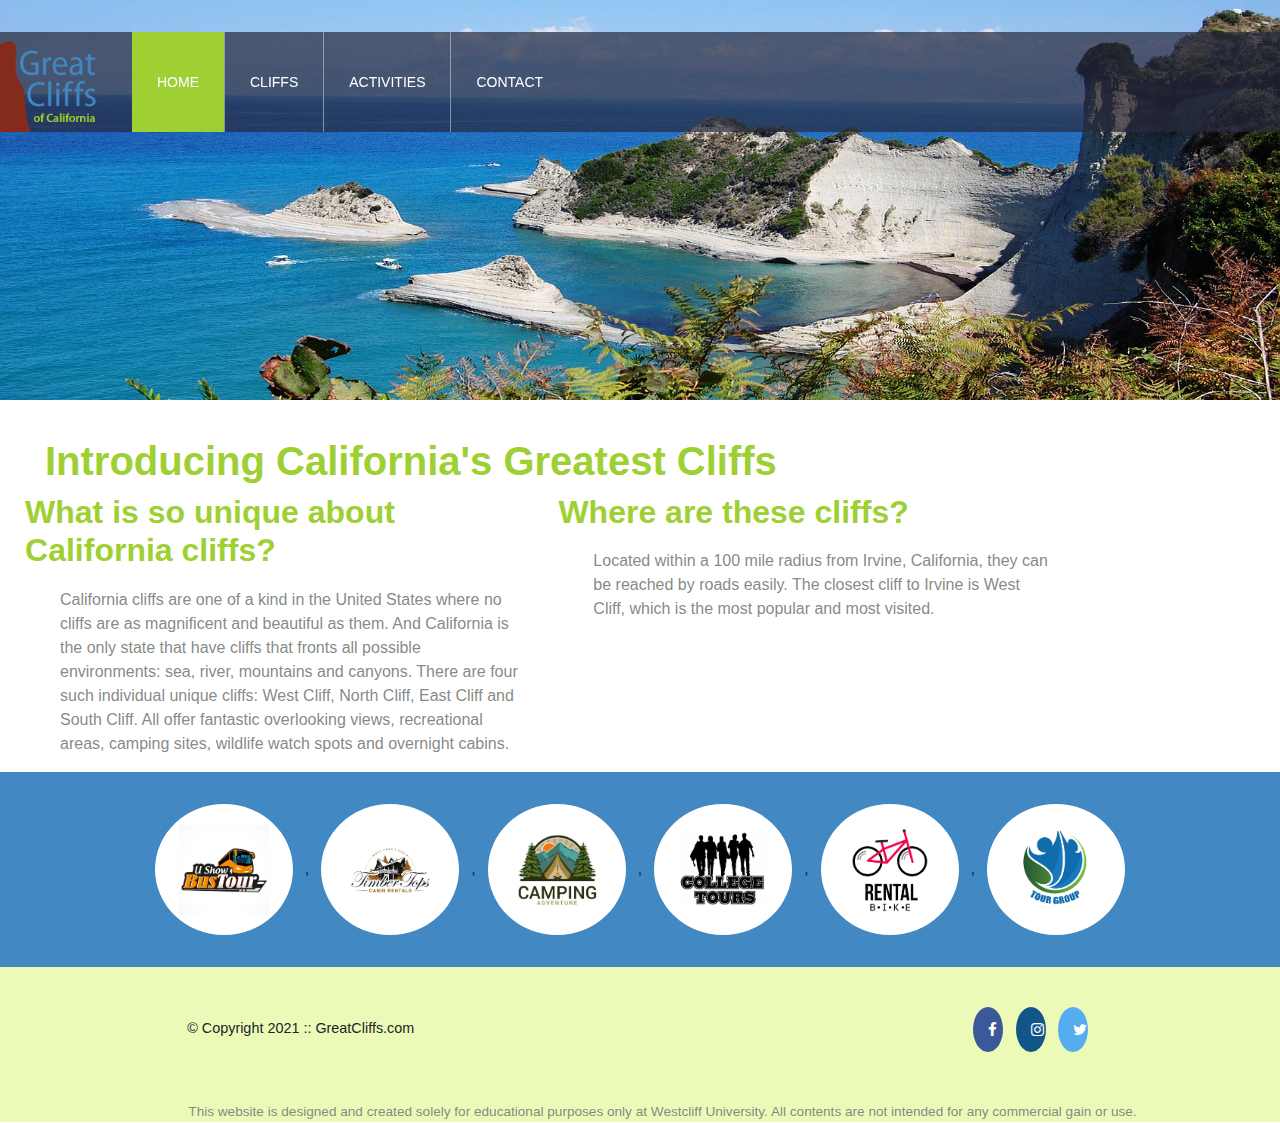
<file: index.html>
<!DOCTYPE html>
<html lang="en">
  <head>
    <meta name="viewport" content="width=device-width, initial-scale=1.0">
    <title>Great Cliffs of California</title>
    <!-- Meta Tags -->
    <meta charset="UTF-8" />
    
    <!-- Bootstrap CSS -->
    <link rel="stylesheet" href="https://stackpath.bootstrapcdn.com/bootstrap/4.3.1/css/bootstrap.min.css" integrity="sha384-ggOyR0iXCbMQv3Xipma34MD+dH/1fQ784/j6cY/iJTQUOhcWr7x9JvoRxT2MZw1T" crossorigin="anonymous">

    <!-- Font Awesome -->
    <link
      rel="stylesheet"
      href="https://cdnjs.cloudflare.com/ajax/libs/font-awesome/4.7.0/css/font-awesome.min.css">

    <script src="https://cdn.jsdelivr.net/npm/jquery@3.6.0/dist/jquery.slim.min.js"></script>
    <script src="https://cdn.jsdelivr.net/npm/popper.js@1.16.1/dist/umd/popper.min.js"></script>
    <script src="https://cdn.jsdelivr.net/npm/bootstrap@4.6.1/dist/js/bootstrap.bundle.min.js"></script>
    <!-- Custom CSS -->
    <link rel="stylesheet" href="style.css" />
    
  </head>
  <body id="home">
      <div class="main-header sticky-top">
        <div class="logo">
            <img src="images/logo.png" alt="Great Cliffs Logo" width="125">
        </div>



        <nav class="main-menu navbar-expand-lg navbar-dark">

          <button class="navbar-toggler" type="button" 
          data-toggle="collapse"
          data-target="#navbarContent" 
          aria-controls="navbarContent" 
          aria-expanded="false" 
          aria-label="Toggle navigation">
            <span class="navbar-toggler-icon"></span>
          </button>


          <div class="collapse navbar-collapse" id="navbarContent">
            <ul class="navbar-nav">
                <li class="active nav-item">
                  <a href="index.html">Home</a></li>
                <li class="nav-item">
                  <a href="cliffs.html">Cliffs</a></li>
                <li class="nav-item">
                  <a href="activities.html">Activities</a></li>
                <li class="nav-item">
                  <a href="contact.html">Contact</a></li>
            </ul>
          </div>
        </nav>
    </div>
    <header id="pg1">
    </header>
  
    
<h1 id="title">Introducing California's Greatest Cliffs</h1>
    
<div class="container-fluid"> 
            <div class="row">
              <div class="col-sm-5" id="left"><h2 style="font-weight: bold;">What is so unique about California cliffs?</h2>
                <p class="text">
                  California cliffs are one of a kind in the United States where
                  no cliffs are as magnificent and beautiful as them. And
                  California is the only state that have cliffs that fronts all
                  possible environments: sea, river, mountains and canyons. There
                  are four such individual unique cliffs: West Cliff, North Cliff,
                  East Cliff and South Cliff. All offer fantastic overlooking
                  views, recreational areas, camping sites, wildlife watch spots
                  and overnight cabins.
                </p>
              </div> 
                <div class="col-sm-5" id="right"> <h2 style="font-weight: bold;">Where are these cliffs?</h2>
                  <p class="text">
                    Located within a 100 mile radius from Irvine, California, they
                    can be reached by roads easily. The closest cliff to Irvine is
                    West Cliff, which is the most popular and most visited.
                  </p> 
                </div>
              </div>
            </div>
          </div>
          </div>
    </div>
  
    
    <section id="part" class="container-fluid">
      <!-- <ul id="partners">
        <li class="partner">
            <img src="images/partners/partner-bustour.png" alt="Partner Bus Tours">
        </li>
        <li class="partner">
            <img src="images/partners/partner-cabinrental.png" alt="Partner Cabin Rental">
        </li>
        <li class="partner">
            <img src="images/partners/partner-campingadv.png" alt="Partner Camping Adventure">
        </li>
        <li class="partner">
            <img src="images/partners/partner-collegetours.png" alt="Partner College Tours">
        </li>
        <li class="partner">
            <img src="images/partners/partner-rentalbike.png" alt="Partner Bike Rentals">
        </li>
        <li class="partner">
            <img src="images/partners/partner-tourgroup.png" alt="Partner Tour Group">
        </li>
    </ul> --> 
    </section>




    <footer>
      <!-- Nondisclaimer -->
      <div id="nondisclaimer">
        <div class="copy">&copy; Copyright 2021 :: GreatCliffs.com</div>
        <div class="social">
          <a href="#" class="fa fa-facebook"></a>
          <a href="#" class="fa fa-instagram"></a>
          <a href="#" class="fa fa-twitter"></a>
        </div>
      </div>
    
      <!-- End Nondisclaimer -->

      <!-- Disclaimer -->
      <div id="disclaimer">
        <p>
          This website is designed and created solely for educational purposes
          only at Westcliff University. All contents are not intended for any
          commercial gain or use.
        </p>
      </div>
      <!-- End Disclaimer -->
    </footer>
  </body>
  <script src="js/site_scripts.js"></script>

</html>
</file>
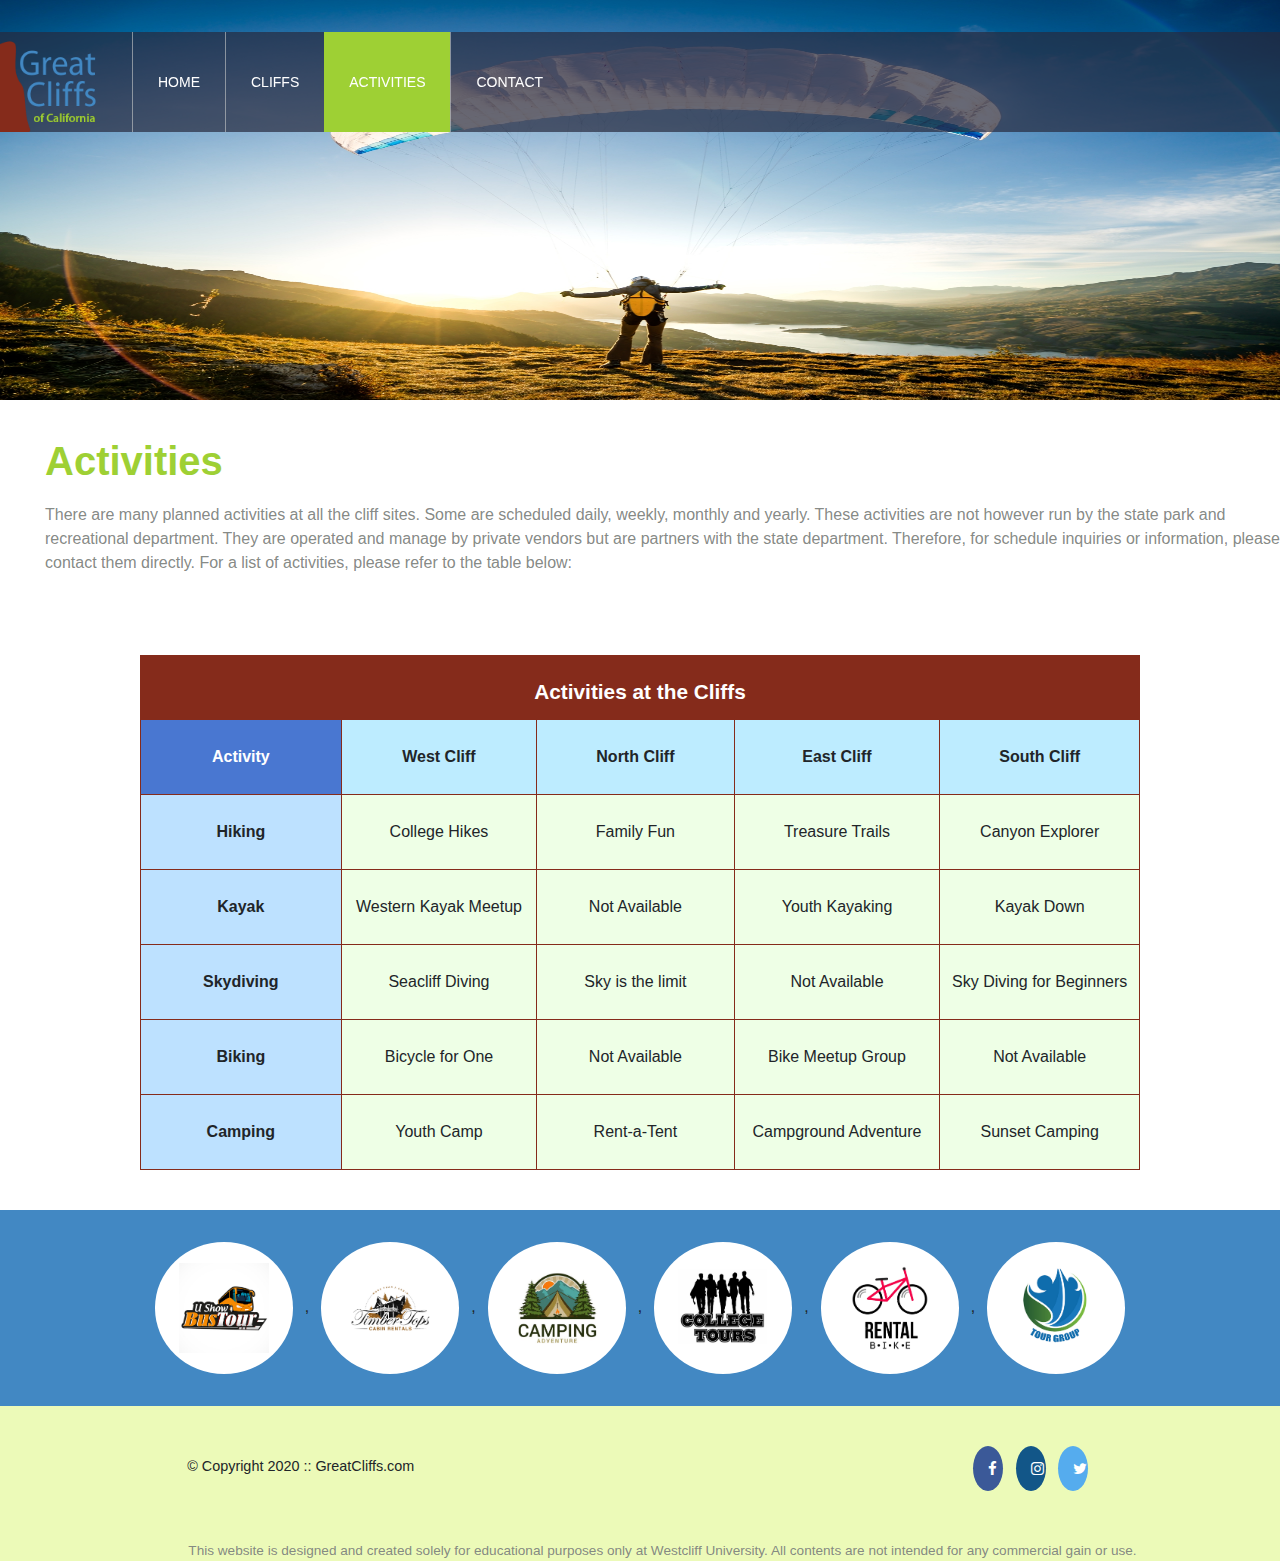
<file: activities.html>
<!DOCTYPE html>
<html lang="en">
  <head>
    <meta name="viewport" content="width=device-width, initial-scale=1.0">
    <title>Great Cliffs of California</title>
    <!-- Meta Tags -->
    <meta charset="UTF-8" />
    
    <!-- Bootstrap CSS -->
    <link rel="stylesheet" href="https://stackpath.bootstrapcdn.com/bootstrap/4.3.1/css/bootstrap.min.css" integrity="sha384-ggOyR0iXCbMQv3Xipma34MD+dH/1fQ784/j6cY/iJTQUOhcWr7x9JvoRxT2MZw1T" crossorigin="anonymous">

    <!-- Font Awesome -->
    <link
      rel="stylesheet"
      href="https://cdnjs.cloudflare.com/ajax/libs/font-awesome/4.7.0/css/font-awesome.min.css">

    <script src="https://cdn.jsdelivr.net/npm/jquery@3.6.0/dist/jquery.slim.min.js"></script>
    <script src="https://cdn.jsdelivr.net/npm/popper.js@1.16.1/dist/umd/popper.min.js"></script>
    <script src="https://cdn.jsdelivr.net/npm/bootstrap@4.6.1/dist/js/bootstrap.bundle.min.js"></script>
    <!-- Custom CSS -->
    <link rel="stylesheet" href="style.css" />
    
  </head>
  <body id="activities">


    <div class="main-header sticky-top">
      <div class="logo">
          <img src="images/logo.png" alt="Great Cliffs Logo" width="125">
      </div>



      <nav class="main-menu navbar-expand-lg navbar-dark">

        <button class="navbar-toggler" type="button" 
        data-toggle="collapse"
        data-target="#navbarContent" 
        aria-controls="navbarContent" 
        aria-expanded="false" 
        aria-label="Toggle navigation">
          <span class="navbar-toggler-icon"></span>
        </button>


        <div class="collapse navbar-collapse" id="navbarContent">
          <ul class="navbar-nav">
              <li class="nav-item">
                <a href="index.html">Home</a></li>
              <li class="nav-item">
                <a href="cliffs.html">Cliffs</a></li>
              <li class=" active nav-item">
                <a href="activities.html">Activities</a></li>
              <li class="nav-item">
                <a href="contact.html">Contact</a></li>
          </ul>
        </div>
      </nav>
  </div>
    <header id="pg3">
    </header>
    
    <main>

        <h1>Activities</h1>
        <p>There are many planned activities at all the cliff sites. Some are scheduled daily, weekly, monthly and yearly. These activities are not however run by the state park and recreational department. 
            They are operated and manage by private vendors but are partners with the state department. Therefore, for schedule inquiries or information, please contact them directly. For a list of activities, please refer to the table below:
        </p>

        
  <div class="table-responsive">
    <table style="padding-bottom: 100px;">
        <caption style="font-family: Arial, Helvetica, sans-serif;"> Activities at the Cliffs </caption>
        <thead>
            <th>Activity</th>
            <th>West Cliff</th>
            <th>North Cliff</th>
            <th>East Cliff</th>
            <th>South Cliff</th>
        </thead>
            <tr >
                <td>Hiking</td>
                <td data-toggle="modal" data-id="1" data-target="#activityModal"data-toggle="modal" data-id="1" data-target="#activityModal">College Hikes</td>
                <td data-toggle="modal" data-id="1" data-target="#activityModal"data-toggle="modal" data-id="1" data-target="#activityModal">Family Fun</td>
                <td data-toggle="modal" data-id="1" data-target="#activityModal"data-toggle="modal" data-id="1" data-target="#activityModal">Treasure Trails</td>
                <td data-toggle="modal" data-id="1" data-target="#activityModal"data-toggle="modal" data-id="1" data-target="#activityModal">Canyon Explorer</td>
            </tr>
                    <tr>
                        <td>Kayak</td>
                        <td data-toggle="modal" data-id="2" data-target="#activityModal">Western Kayak Meetup</td>
                        <td>Not Available</td>
                        <td data-toggle="modal" data-id="2" data-target="#activityModal">Youth Kayaking</td>
                        <td data-toggle="modal" data-id="2" data-target="#activityModal">Kayak Down</td>
                    </tr>
                        <tr>
                            <td>Skydiving</td>
                            <td data-toggle="modal" data-id="3" data-target="#activityModal">Seacliff Diving</td>
                            <td data-toggle="modal" data-id="3" data-target="#activityModal">Sky is the limit</td>
                            <td>Not Available</td>
                            <td data-toggle="modal" data-id="3" data-target="#activityModal">Sky Diving for Beginners</td>
                        </tr>
                                <tr>
                                    <td>Biking</td>
                                    <td data-toggle="modal" data-id="4" data-target="#activityModal">Bicycle for One</td>
                                    <td data-toggle="modal" data-id="4" data-target="#activityModal">Not Available</td>
                                    <td data-toggle="modal" data-id="4" data-target="#activityModal">Bike Meetup Group</td>
                                    <td>Not Available</td>
                                </tr>
                                        <tr>
                                            <td>Camping</td>
                                            <td data-toggle="modal" data-id="5" data-target="#activityModal">Youth Camp</td>
                                            <td data-toggle="modal" data-id="5" data-target="#activityModal">Rent-a-Tent</td>
                                            <td data-toggle="modal" data-id="5" data-target="#activityModal">Campground Adventure</td>
                                            <td data-toggle="modal" data-id="5" data-target="#activityModal">Sunset Camping</td>
                                        </tr>

    </table>
  </div> 
  
  <!-- Modal -->
<div class="modal fade" id="activityModal" tabindex="-1" role="dialog" aria-labelledby="activityModalLabel" aria-hidden="true">
  <div class="modal-dialog" role="document">
    <div class="modal-content">
      <div class="modal-header">
        <h5 class="modal-title" id="activityModalLabel">My selected activities to enquire: </h5>
        <button type="button" class="close" data-dismiss="modal" aria-label="Close">
          <span aria-hidden="true">&times;</span>
        </button>
      </div>
      <div class="modal-body">
        <p id="activityText"></p>
      </div>
      <div class="modal-footer">
        <button type="button" class="btn btn-secondary" data-dismiss="modal">Back to Activities</button>
        <button type="button" class="btn btn-primary">Get Info</button>
      </div>
    </div>
  </div>
</div>

    </main>
    

    
    
    <section id="part" class="container-fluid">
        <!--<ul id="partners">
          <li class="partner">
               <img src="images/partners/partner-bustour.png" alt="Partner Bus Tours">
           </li>
           <li class="partner">
               <img src="images/partners/partner-cabinrental.png" alt="Partner Cabin Rental">
           </li>
           <li class="partner">
               <img src="images/partners/partner-campingadv.png" alt="Partner Camping Adventure">
           </li>
           <li class="partner">
               <img src="images/partners/partner-collegetours.png" alt="Partner College Tours">
           </li>
           <li class="partner">
               <img src="images/partners/partner-rentalbike.png" alt="Partner Bike Rentals">
           </li>
           <li class="partner">
               <img src="images/partners/partner-tourgroup.png" alt="Partner Tour Group">
           </li>
       </ul>-->
      </section>
  
    
    
    
    <footer>
        <div id="nondisclaimer"> 
        <div class="copy">&copy; Copyright 2020 :: GreatCliffs.com
        </div>
        <div class="social"> 
            <a href="#" class="fa fa-facebook"></a>
            <a href="#" class="fa fa-instagram"></a>
            <a href="#" class="fa fa-twitter"></a>
            </div>
        <div id="disclaimer"><p>This website is designed and created solely for educational purposes only at Westcliff University. All contents are not intended for any commercial gain or use.</p> </div>
    
    </footer>


<!--Partners Gallery & Table Highlighter-->
<script src="js/site_scripts.js"></script>
<script src="js/activity.js"></script>

</body>
</html>
</file>
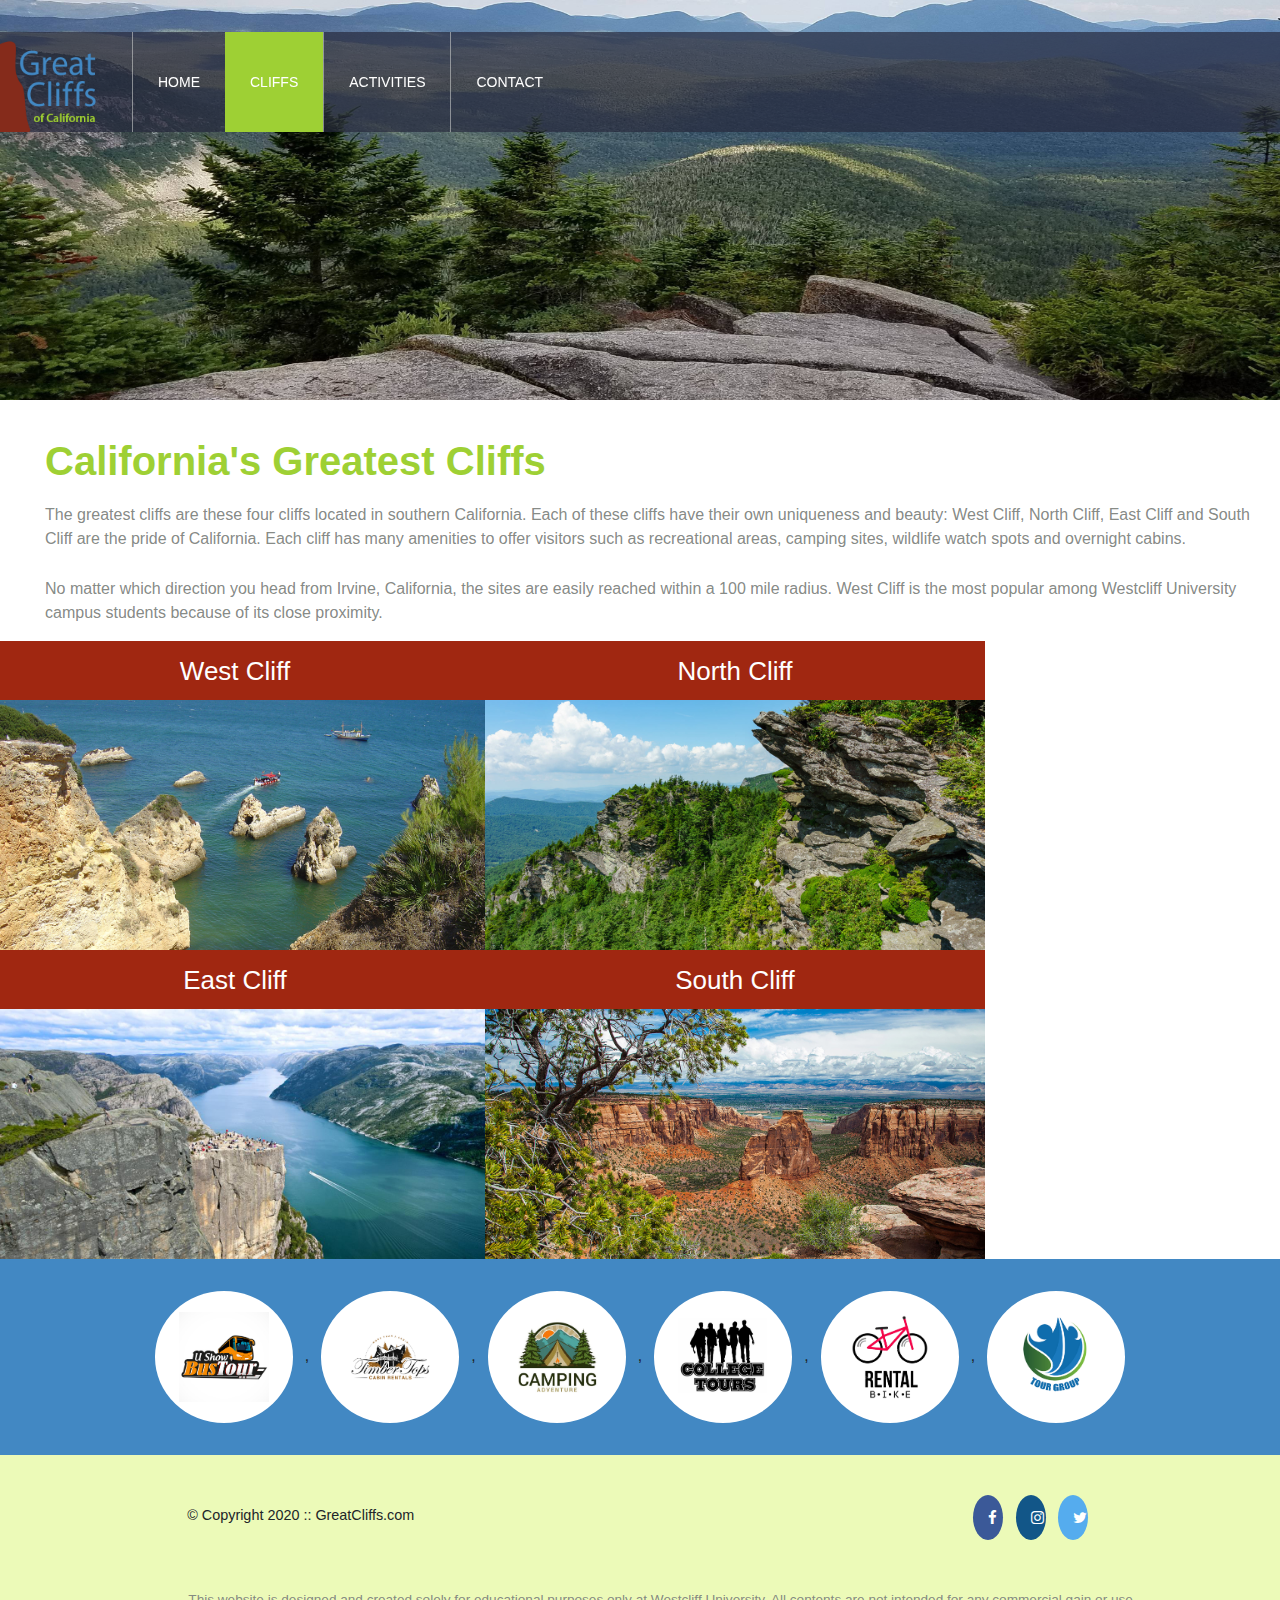
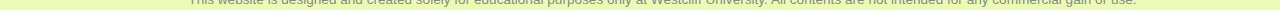
<file: cliffs.html>
<!DOCTYPE html>
<html lang="en">
  <head>
    <meta name="viewport" content="width=device-width, initial-scale=1.0">
    <title>Great Cliffs of California</title>
    <!-- Meta Tags -->
    <meta charset="UTF-8" />
    
    <!-- Bootstrap CSS -->
    <link rel="stylesheet" href="https://stackpath.bootstrapcdn.com/bootstrap/4.3.1/css/bootstrap.min.css" integrity="sha384-ggOyR0iXCbMQv3Xipma34MD+dH/1fQ784/j6cY/iJTQUOhcWr7x9JvoRxT2MZw1T" crossorigin="anonymous">

    <!-- Font Awesome -->
    <link
      rel="stylesheet"
      href="https://cdnjs.cloudflare.com/ajax/libs/font-awesome/4.7.0/css/font-awesome.min.css">

    <script src="https://cdn.jsdelivr.net/npm/jquery@3.6.0/dist/jquery.slim.min.js"></script>
    <script src="https://cdn.jsdelivr.net/npm/popper.js@1.16.1/dist/umd/popper.min.js"></script>
    <script src="https://cdn.jsdelivr.net/npm/bootstrap@4.6.1/dist/js/bootstrap.bundle.min.js"></script>
    <!-- Custom CSS -->
    <link rel="stylesheet" href="style.css" />
    
  </head>
  <body id="contact1" onLoad="disableButton(true)">

  
    <div class="main-header sticky-top">
      <div class="logo">
          <img src="images/logo.png" alt="Great Cliffs Logo" width="125">
      </div>


      <nav class="main-menu navbar-expand-lg navbar-dark">
        <button class="navbar-toggler" type="button" 
        data-toggle="collapse"
        data-target="#navbarContent" 
        aria-controls="navbarContent" 
        aria-expanded="false" 
        aria-label="Toggle navigation">
        <span class="navbar-toggler-icon"></span>
        </button>
    

        <div class="collapse navbar-collapse" id="navbarContent">
          <ul class="navbar-nav">
              <li class="nav-item">
                <a href="index.html">Home</a></li>
              <li class=" active nav-item">
                <a href="cliffs.html">Cliffs</a></li>
              <li class="nav-item">
                <a href="activities.html">Activities</a></li>
              <li class="nav-item">
                <a href="contact.html">Contact</a></li>
          </ul>
        </div>
      </nav>
  </div>

<header id="pg2">
</header>

<main>
    <h1 id="title">California's Greatest Cliffs</h1>
<p class="text">
    The greatest cliffs are these four cliffs located in southern California. Each of these cliffs have their own uniqueness and beauty: West Cliff, North Cliff, East Cliff and South Cliff are the pride of California. Each cliff has many amenities to offer visitors such as recreational areas, camping sites, wildlife watch spots and overnight cabins.
</p>
<p class="text" id="cliffstext">
    No matter which direction you head from Irvine, California, the sites are easily reached within a 100 mile radius. West Cliff is the most popular among Westcliff University campus students because of its close proximity.
</p>



<div class="row" id="cliffspic">
    
    <div class="grid-item" id="cliffindividual">
        <h2 class="title">West Cliff</h3>
        <img src="images/cliff-west-sea.jpg" class= "img-fluid" width = "500" height = "300"> 
    </div>
    <div class="grid-item">
        <h2 class="title">North Cliff</h2>
        <img src="images/cliff-north-mountain.jpg" class= "img-fluid" width = "500" height = "300"> 
    </div>
    <div class="grid-item">
        <h2 class="title">East Cliff</h2>
        <img src="images/cliff-east-river.jpg" class= "img-fluid" width = "500" height = "300"width = "300" height = "300"> 
    </div>  
        
    <div class="grid-item ">
        <h2 class="title">South Cliff</h2>
        <img src="images/cliff-south-canyon.jpg" class= "img-fluid" width = "500" height = "300">
    </div> 
</div>


</main> 
    
<section id="part" class="container-fluid">
    <!--<ul id="partners">
      <li class="partner">
          <img src="images/partners/partner-bustour.png" alt="Partner Bus Tours">
      </li>
      <li class="partner">
        <img src="images/partners/partner-cabinrental.png" alt="Partner Cabin Rental">
      </li>
      <li class="partner">
          <img src="images/partners/partner-campingadv.png" alt="Partner Camping Adventure">
      </li>
      <li class="partner">
          <img src="images/partners/partner-collegetours.png" alt="Partner College Tours">
      </li>
      <li class="partner">
          <img src="images/partners/partner-rentalbike.png" alt="Partner Bike Rentals">
      </li>
      <li class="partner">
          <img src="images/partners/partner-tourgroup.png" alt="Partner Tour Group">
      </li>
  </ul>-->
  </section>


<footer>
    <div id="nondisclaimer"> 
    <div class="copy">&copy; Copyright 2020 :: GreatCliffs.com
    </div>
    <div class="social"> 
        <a href="#" class="fa fa-facebook"></a>
        <a href="#" class="fa fa-instagram"></a>
        <a href="#" class="fa fa-twitter"></a>
        </div>

    <div id="disclaimer"><p>This website is designed and created solely for educational purposes only at Westcliff University. All contents are not intended for any commercial gain or use.</p> </div>

</footer>




<!--Partners Gallery-->
<script src="js/site_scripts.js"></script>


</body>

</html>
</file>
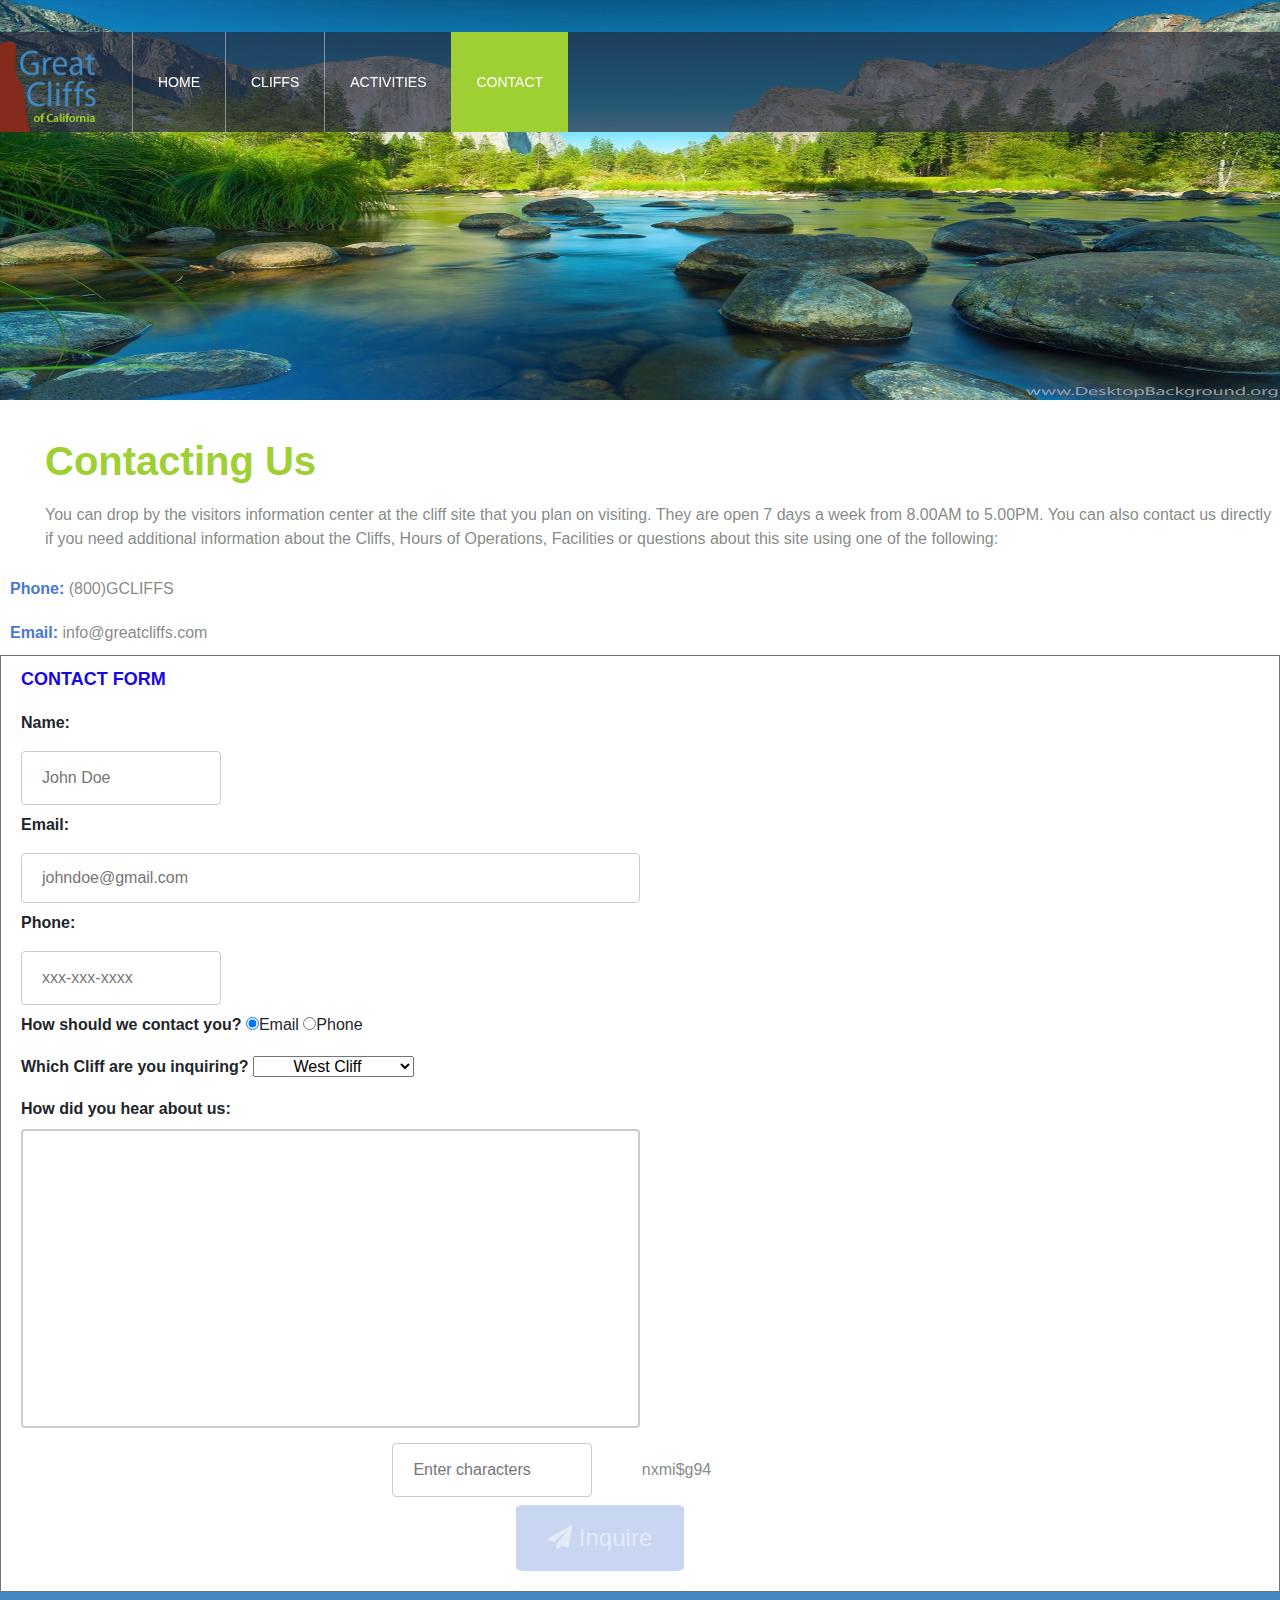
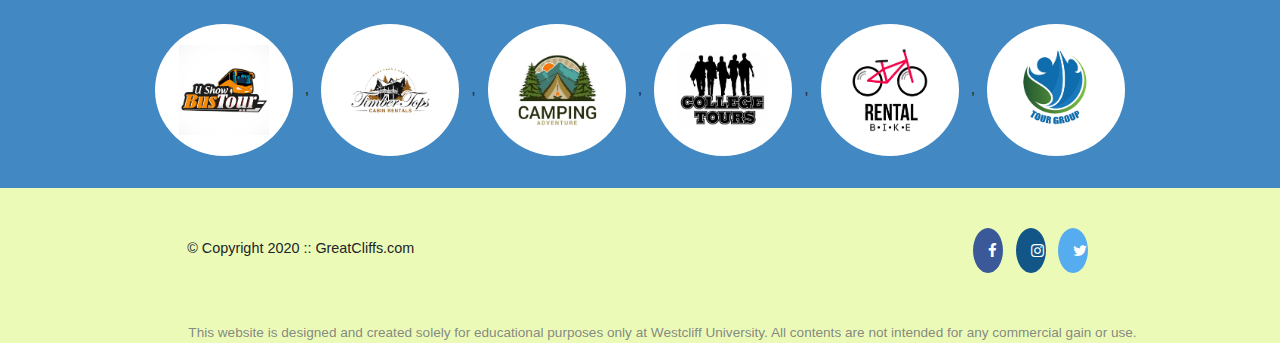
<file: contact.html>
<!DOCTYPE html>
<html lang="en">
  <head>
    <meta name="viewport" content="width=device-width, initial-scale=1.0">
    <title>Great Cliffs of California</title>
    <!-- Meta Tags -->
    <meta charset="UTF-8" />
    
    <!-- Bootstrap CSS -->
    <link rel="stylesheet" href="https://stackpath.bootstrapcdn.com/bootstrap/4.3.1/css/bootstrap.min.css" integrity="sha384-ggOyR0iXCbMQv3Xipma34MD+dH/1fQ784/j6cY/iJTQUOhcWr7x9JvoRxT2MZw1T" crossorigin="anonymous">

    <!-- Font Awesome -->
    <link
      rel="stylesheet"
      href="https://cdnjs.cloudflare.com/ajax/libs/font-awesome/4.7.0/css/font-awesome.min.css">

    <script src="https://cdn.jsdelivr.net/npm/jquery@3.6.0/dist/jquery.slim.min.js"></script>
    <script src="https://cdn.jsdelivr.net/npm/popper.js@1.16.1/dist/umd/popper.min.js"></script>
    <script src="https://cdn.jsdelivr.net/npm/bootstrap@4.6.1/dist/js/bootstrap.bundle.min.js"></script>
    <!-- Custom CSS -->
    <link rel="stylesheet" href="style.css" />
    
  </head>


<body id="contact" onLoad="disableButton(true)">

        <div class="main-header sticky-top">
          <div class="logo">
              <img src="images/logo.png" alt="Great Cliffs Logo" width="125">
          </div>
    
    
    
          <nav class="main-menu navbar-expand-lg navbar-dark sticky-top">
    
            <button class="navbar-toggler" type="button" 
            data-toggle="collapse"
            data-target="#navbarContent" 
            aria-controls="navbarContent" 
            aria-expanded="false" 
            aria-label="Toggle navigation">
              <span class="navbar-toggler-icon"></span>
            </button>
    
    
            <div class="collapse navbar-collapse" id="navbarContent">
              <ul class="navbar-nav">
                  <li class="nav-item">
                    <a href="index.html">Home</a></li>
                  <li class="nav-item">
                    <a href="cliffs.html">Cliffs</a></li>
                  <li class="nav-item">
                    <a href="activities.html">Activities</a></li>
                  <li class=" active nav-item">
                    <a href="contact.html">Contact</a></li>
              </ul>
            </div>
          </nav>
      </div>
    

<header id="pg4">
</header>

<main>
    <h1 id="contactingUs">Contacting Us</h1>
<p>
You can drop by the visitors information center at the cliff site that you plan on visiting. They are open
7 days a week from 8.00AM to 5.00PM. You can also contact us directly if you need additional information about 
the Cliffs, Hours of Operations, Facilities or questions about this site using one of the following:
</p>
    
<div class="contactinfo">
    <div class="phone">
        <span>Phone:</span>
        <span>(800)GCLIFFS</span>
    </div>
    <div class="email">
        <span>Email:</span>
        <span>info@greatcliffs.com</span>
    </div>
</div> 

<form  class="border border-secondary" action="/contact" method="post">  
<fieldset>  
    <legend style="color: #1806e5; font-size:large; font-weight:bolder; text-transform: uppercase;">Contact Form</legend>
    <div class="textbox">
        <label>Name:</label> 
        <input type="text" name="name" placeholder="John Doe">  
        <label>Email:</label>  
        <input type="email" name="email" placeholder="johndoe@gmail.com"> 
        <label>Phone:</label>
        <input type="text" name="phone" placeholder="xxx-xxx-xxxx"> 
    </div>
    
    <div class="radios">
        <label style="display:inline-block;">How should we contact you?</label>  
        <input type="radio" name="contact" value="email" checked>Email 
        <input type="radio" name="contact" value="phone">Phone
    </div>

    <div class="selectmenu">
        <label style="display:inline-block; ">Which Cliff are you inquiring?</label>  
        <select>
            <option>West Cliff</option>
            <option>North Cliff</option>
            <option>East Cliff</option>
            <option>South Cliff</option>
        </select>
    </div>
    
    <div class="commentbox">
        <label>How did you hear about us:</label>  
        <textarea></textarea>
    </div>

<!--Random Codes-->
    <div class="randomcode">
        <input type="text" name="randomcode" placeholder="Enter characters"> 
        <p id="codes"></p>
    </div>

         <button id="button" type="submit">
            <i class="fa fa-paper-plane fa-1x"></i>
            Inquire
        </button> 

</fieldset>  
</form>
</main>

<section id="part" class="container-fluid">
   <!-- <ul id="partners">
      <li class="partner">
           <img id=partnerimage src="images/partners/partner-bustour.png" alt="Partner Bus Tours">
       </li>
       <li class="partner">
           <img src="images/partners/partner-cabinrental.png" alt="Partner Cabin Rental">
       </li>
       <li class="partner">
           <img id=partnerimage src="images/partners/partner-campingadv.png" alt="Partner Camping Adventure">
       </li>
       <li class="partner">
           <img id=partnerimage src="images/partners/partner-collegetours.png" alt="Partner College Tours">
       </li>
       <li class="partner">
           <img id=partnerimage src="images/partners/partner-rentalbike.png" alt="Partner Bike Rentals">
       </li>
       <li class="partner">
           <img id=partnerimage src="images/partners/partner-tourgroup.png" alt="Partner Tour Group">
       </li>
   </ul>-->
  </section>


<footer>
    <div id="nondisclaimer"> 
    <div class="copy">&copy; Copyright 2020 :: GreatCliffs.com
    </div>
    <div class="social"> 
        <a href="#" class="fa fa-facebook"></a>
        <a href="#" class="fa fa-instagram"></a>
        <a href="#" class="fa fa-twitter"></a>
        </div>
<div id="disclaimer"><p>This website is designed and created solely for educational purposes only at Westcliff University. All contents are not intended for any commercial gain or use.</p> </div>

</footer>



<!--Scripts for the Site --> 
<script src="js/site_scripts.js"></script>

</body>
</html>
</file>
<file: style.css>
/* Header */
header {
    width: 100%;
    min-height: 275px;
}
#home  {
background: no-repeat white url(images/cliff_ocean.jpg);
background-size: 100% 400px;
}

#contact1 {
    background: no-repeat white url(images/cliff_rock.jpg);
    background-size: 100% 400px;
}

#contact  {
    background: no-repeat white url(images/forest_cliff.jpg);
    background-size: 100% 400px;
    }



#activities  {
    background: no-repeat white url(images/runfly.jpg);
    background-size: 100% 400px;
        }


.main-header {
    background-color: rgba(38, 41, 61, 0.7);
    margin: 2em auto 0 auto; 
    min-height: 100px;
    
}
    .main-header .logo img {
        width: 100px;
        height: 100px;
        margin: 0 2em 0 0;
        float: left;
    }

     /* Navigation */
        .main-menu { 
            font-weight: 400; 

        }
            .main-menu ul li {
                list-style-type: none;  
                display: inline-block;
                padding-left: 25px;
                padding-right: 25px;
                border-left: 1px solid rgba(202, 204, 202, 0.6);
                line-height: 100px;
                text-transform: uppercase;
                font-size: 14px;
            }
                .main-menu ul li a{
                    text-decoration: none;
                    color: rgb(255, 255, 255)
                }
                    .main-menu ul li a:hover {
                        color: #9ed034;
                    }
                        .main-menu ul li.active {
                            background: #9ed034; 
                            border: none;
                        }
                            .main-menu ul li.active a {
                                color:#fff;
                            }

/* Main */


h1{
    font-family: Arial, Helvetica, sans-serif;
    color: #9ed034;
    font-weight: 750;
    padding-top: 30px;
    padding-left: 45px;
    }
                p{
                    font-family: Arial, Helvetica, sans-serif;
                    color:rgba(0, 0, 0, 0.963);
                    padding-top: 10px;
                    padding-left: 45px;
                }
    




h2{
font-family: Arial, Helvetica, sans-serif;
color: #9ed034;
padding-left: 2%;
}

h3{
    font-family: Arial, Helvetica, sans-serif;
    padding-left: 2.5%;
}
            p{
                font-family: Arial, Helvetica, sans-serif;
        }

                        p{
                            font-family: Arial, Helvetica, sans-serif;
                            color:rgba(127, 132, 127, 0.963)
                        }
                            p{
                                        font-family: Arial, Helvetica, sans-serif;
                                        
                                }
                        
                                .contactinfo {
                                        font-family: Arial, Helvetica, sans-serif;
                                        color:rgba(127, 132, 127, 0.963);
            
                                    }
                                        span:first-child {
                                            font-weight: bolder;
                                            color:#4977D1;
                                        }
                                            .phone {
                                                padding: 10px;
                                            }
            
                                                .email {
                                                    padding: 10px;
                                                }
                                        fieldset{
                                             font-family: Arial, Helvetica, sans-serif;
                                            
                                        }


/* Formatting the Gallery */
body {
    margin: 0;
}

    .grid-container {
    display: grid;
    grid-template-columns: 500px 500px;
    grid-template-rows: auto auto;
    padding-left: 5%;
    padding-bottom: 5%;
    justify-content: center;
    row-gap: 5%;
    column-gap: 2%;
  }

   .grid-item {
    font-size: 30px;
    text-align: center;
  }

     .title {
      background-color: rgb(160, 39, 17);
      font-size: 26px;
      color: #fff;
      padding: 15px;
      margin-bottom: -2px;
  }
            
            
/*Form formatting */ 
label{
    display: block;
}


input[type=text], name {
  width: 50%;
  padding: 12px 20px;
  margin: 8px 0px;
  display: inline-block;
  border: 1px solid #ccc;
  border-radius: 4px;
  box-sizing: border-box;
            }
                label:first-child {
                    font-weight: bolder;
                }
                input[type=email], email {
                    width: 50%;
                    padding: 12px 20px;
                    margin: 8px 0;
                    display: inline-block;
                    border: 1px solid #ccc;
                    border-radius: 4px;
                    box-sizing: border-box;
                    }
                    
                        input[type=text], phone {
                            width: 50%;
                            padding: 14px 20px;
                            margin: 8px 0;
                            display: inline-block;
                            border: 1px solid #ccc;
                            border-radius: 4px;
                            box-sizing: border-box;
                                }
                                    
                                        form, fieldset {
                                            padding: 10px;
                                            border-color: #9ed034;
                                        }
                                        
                                        input[type=radio], contact {
                                            display: inline-block;
                                        }
                                        label:nth-child(3){
                                            font-weight: bolder;
                                        }
                                        label:nth-child(5){
                                            font-weight: bolder;
                                        }
                                        
                                        .selectmenu  {
                                            padding-top: 10px;
                                            padding-bottom: 10px;
                                        }
                                        
                                            textarea {
                                                width: 50%;
                                                height: 299px;
                                                padding: 12px 20px;
                                                box-sizing: border-box;
                                                border: 2px solid #ccc;
                                                border-radius: 4px;
                                                background-color: #ffffff;
                                                resize: none;
                                            }
                                                    select{
                                                        width: 13%;
                                                        text-align: center;
                                                    }
                                                    

                                                                button {
                                                                    border: none;
                                                                    color: white;
                                                                    padding: 15px 32px;
                                                                    text-align: center;
                                                                    text-decoration: none;
                                                                    display: inline-block;
                                                                    font-size: 16px;
                                                                    border-radius: 5%;
                                                                    font-size: x-large;
                                                                    margin-left: 40%;
                                                                }
                                                                    
                                                                    .randomcode { 
                                                                        padding-left: 30%;
                                                                    }


                                                                    input[type="text"] {
                                                                        width: 200px;
                                                                    
                                                                    }
                                                                        .randomcode #codes { 
                                                                            display: inline;
                                                                        }
                                                                        


/* Footer */

footer{
width: 100%; 
height: 155px; 
padding-bottom: lem;
background-color: #ecfab8;
}
footer #nondisclaimer .copy {
    padding: 3.5em 3.5em 3.5em 13em; 
    float: left; 
    font-size: 0.9em; 
}
    footer #nondisclaimer .social {
        padding: 2.5em;
        margin-right: 9.25em;
        float: right; 
    }
        footer #disclaimer{
            clear: both;
        }
            footer #disclaimer p {
                font-size: 0.85em;  
                text-align: center;
            }
                footer #nondisclaimer .social .fa {
                    padding: 15px;
                    font-size: 15px;
                    width: 15px;
                    text-align: center;
                    text-decoration: none;
                    margin: 0 4px;
                    border-radius: 50%; 
                }
                    footer #nondisclaimer .social .fa:hover {
                        opacity: 0.7;
                    }
                        footer #nondisclaimer .social .fa-facebook {
                            background: #3B5998;
                            color: white; 
                    }
                        footer #nondisclaimer .social .fa-twitter {
                            background: #55ACEE;
                            color: white; 
                        }
                            footer #nondisclaimer .social .fa-instagram {
                                background: #125688;
                                color:white;
                            }

                                
/* Activites */ 
table {
    width: 1000px;
    margin: 4em auto 0 auto;
    font-family: Arial, Helvetica, sans-serif;
    margin-bottom: 40px;
}  

    caption {
        background: #852b1b;
        color:#fff;
        font-size: 1.3em; 
        font-weight: bold;
        padding-top: 1em;
        caption-side: top;
        text-align: center;
    }

        th {
            background: #bdecff;
            text-align: center;
        }

            tbody {
                background: #EEFFE6;
                text-align: center;
            }

                th,td {
                    width: 255px; 
                    height: 75px; 
                    vertical-align: middle;
                    border: solid 1px #852B1B
                }

                    th:first-child {
                        width: 125px;
                        height: 50x;
                        background: #4977D1;
                        color: #fff; 
                    }

                        td:first-child {
                            font-weight: bold;
                            background: #BDE1FF
                        }

/* Partners Code */ 
section {
    width: 100%;
    background-color: #4288C3;
    list-style-type: none;
}
section {  
    width: 1200px;
    padding: 2em 0 2em 0;
    margin: 0 auto;
    text-align: center;
    list-style-type: none;
}
.partner {
    display: inline-block;
    margin: 0 0.75em;
    padding: 1.3em 1.5em;
    background-color: #fff;
    border-radius: 50%;
}
.partner img {
    width: 90px;
    height: 90px;
}


/* Javascript styling */ 

#timeofday {
    font-family: Arial, Helvetica, sans-serif;
    background: linear-gradient(0deg, rgba(251,215,139,1) 0%, rgba(118,213,245,1) 100%);
    width: auto;
    padding: 1%;
    padding-left: 43%;
}

#clock  {
    font-size:15px;
    font-weight:bold;
    color: blue;
    font-family: Arial, Helvetica, sans-serif;
}


.tdhighlight { 
    background-color:green;
}






/* @media Q's */ 


@media (min-width: 1439px) {

    /* Styling for main content at this resolution */ 


    header {
        width: 100%;
        min-height: 490px;
    }

    /*Responsive Headers*/ 

    #pg1 {
        width: 100%;
        min-height: 260px;
    }
    
    #pg2 { 
        min-height: 260px;

    }

    #pg3 { 

    }

    #pg4 {
        min-height: 260px;
        
    }
/* <------------------------------------------------------------------------------------------------------------------------------->  */


    #activities  {
        background: no-repeat white url(images/runfly.jpg);
        background-size: 100% 600px;
            }
    

    .main-header { 
        width: 55%;
    }


    .container-fluid { 
        display: flex;
        flex-wrap: wrap;
        padding-left: 0%;
        justify-content: center;
    }
    .logo img {
        position: relative;
        bottom: 8px;
    }
    .main-menu {
        background-color:rgba(255, 255, 255, 0);
    }

    .main-menu ul li {
        background-color: rgba(38, 41, 61, 0.597);
        z-index: 10;
    }
        #navbarContent{ 
        text-align: left;
        float: right;
        
    }
    
    #title { 
        text-align: center;
        padding-bottom: 40px;
    }

    .text { 
            padding-left: 0;
    }

    #left { 
        text-align: center;
        border: 3px solid rgba(128, 128, 128, 0.641);
        margin-bottom: 50px;
    }

    #right { 
        text-align: center;
        border: 3px solid rgba(128, 128, 128, 0.641);
        margin-bottom: 50px;
        margin-left: 40px;
    }

    .row { 
        row-gap: 20px;
        column-gap: 1px;
        margin-left: 0%;
        margin-right: 0%;
        justify-content: center;
    }

    #cliffspic { 
        margin-bottom: 30px;

    }



        footer #nondisclaimer .copy {
            padding: 3.5em 0em 3.5em 0em;
            text-align: center;
            float: none;
            font-size: 0.9em;
            }
        footer #nondisclaimer .social {
            padding: 2.5em 0;
            margin: 0;
            text-align: center;
            float: none;
        }
    }


/* @media Q's */ 


@media (max-width: 1024px) {


    #home  {
        background: no-repeat white url(images/cliff_ocean.jpg);
        background-size: 100% 400px;
        }
        
        #contact1 {
            background: no-repeat white url(images/cliff_rock.jpg);
            background-size: 100% 400px;
        }
        
        #contact  {
            background: no-repeat white url(images/forest_cliff.jpg);
            background-size: 100% 400px;
            }
        
        
        
        #activities  {
            background: no-repeat white url(images/runfly.jpg);
            background-size: 100% 579px;
                }
        
    /* Styling for main content at this resolution */ 


    header {
        width: 100%;
        min-height: 443px;
    }


    /*Responsive Headers*/ 

    #pg1 {
        width: 100%;
        min-height: 260px;
    }
    
    #pg2 { 
        min-height: 260px;

    }

    #pg3 { 

    }

    #pg4 {
        min-height: 250px;
        
    }
/* <------------------------------------------------------------------------------------------------------------------------------->  */



    .main-header { 
        width: 55%;
    }

    .container-fluid { 
        display: flex;
        flex-wrap: wrap;
        align-items: center;
    }
    .logo img {
        position: relative;
        bottom: 8px;
    }
    .main-menu {
        background-color:rgba(255, 255, 255, 0);
    }

    .main-menu ul li {
        background-color: rgba(38, 41, 61, 0.597);
        z-index: 10;
    }
    #navbarContent{ 
        text-align: left;
        float: right;
        
    }
    
    #title { 
        text-align: center;
        padding-bottom: 40px;
    }

    .text { 
        padding-left: 0;
    }

    #left { 
        text-align: center;
        border: 3px solid rgba(128, 128, 128, 0.641);
        margin-bottom: 50px;
        
    }

    #right { 
        text-align: center;
        border: 3px solid rgba(128, 128, 128, 0.641);
        margin-bottom: 50px;
        margin-left: 40px;
    }

    .row { 
        justify-content: center;
        row-gap: 20px;
        column-gap: 2px;
        padding-bottom: 30px;
        margin-right: 0;
        padding-left: 1%;
    }





        footer #nondisclaimer .copy {
            padding: 3.5em 0em 3.5em 0em;
            text-align: center;
            float: none;
            font-size: 0.9em;
            }
        footer #nondisclaimer .social {
            padding: 2.5em 0;
            margin: 0;
            text-align: center;
            float: none;
        }
    }
    
    /*iPad & beyond Sizing 992*/ 
    
    @media (max-width: 992px) {

        header {
            width: 100%;
            min-height: 300px;
        }


    /*Responsive Headers*/ 

    #pg1 {
        width: 100%;
        min-height: 260px;
    }
    
    #pg2 { 

    }

    #pg3 { 

    }

    #pg4 {
        min-height: 220px;
        
    }
/* <------------------------------------------------------------------------------------------------------------------------------->  */





        .logo img {
            position: relative;
            bottom: 8px;
        }
        .main-menu {
            background-color:rgba(255, 255, 255, 0);
            position: absolute;
            padding-top: 20px;
            
            
        }
        .main-menu ul li {
            border-bottom: 1px solid rgb(252, 254, 252);
            background-color: rgba(38, 41, 61, 0.7);
            z-index: 10;
        }
            #navbarContent{ 
            text-align: left;
            margin-left: -100px;
            margin-top: 45px;
        }
        
    
        
        
    
    /* Styling for main content at this resolution */ 
    

         #title { 
            text-align: center;
            padding-bottom: 40px;
         }


         .container-fluid { 
          display: flex;
          flex-wrap: wrap;
         }
    
         #left { 
          text-align: center;
          border: 3px solid rgba(128, 128, 128, 0.641);
          margin-bottom: 50px;
          padding-bottom: 100px;
          margin-left: 40px;
         }
    
        #right { 
          text-align: center;
          border: 3px solid rgba(128, 128, 128, 0.641);
          margin-bottom: 50px;
          margin-left: 40px;
         }
        
    
            footer #nondisclaimer .copy {
                padding: 3.5em 0em 3.5em 0em;
                text-align: center;
                float: none;
                font-size: 0.9em;
              }
              footer #nondisclaimer .social {
                padding: 2.5em 0;
                margin: 0;
                text-align: center;
                float: none;
    
              }
            }
    
    /* iPad mini 768 */ 
    
    @media (max-width: 768px) {
    
        header {
            width: 100%;
            min-height: 400px;
        }    


    /*Responsive Headers*/ 

    #pg1 {
        width: 100%;
        min-height: 260px;
    }
    
    #pg2 { 
        min-height: 220px;

    }

    #pg3 { 

    }

    #pg4 {
        min-height: 220px;
        
    }
/* <------------------------------------------------------------------------------------------------------------------------------->  */


        .main-header {
            margin: 2em auto 0 auto;
            min-height: 100px;
            height: 100px;
            min-width: 100%;
        } 
    
        .logo img {
            position: relative;
            bottom: 8px;
        }
        .main-menu {
            background-color:rgba(255, 255, 255, 0);
            position: absolute;
            padding-top: 20px;
            padding-left: 650px;
    }
        .main-menu ul li {
            border-bottom: 1px solid rgba(202, 204, 202, 0.6);
            background-color: rgba(38, 41, 61, 0.7);
        }

        .text { 
            padding-left: 0;
        }
        
            #navbarContent{ 
            text-align: left;
            margin-left: -100px;
            margin-top: 45px;
        }
        
    
        /* Main Content */

        main {
            padding: 3em 1em 3em 1em;
            margin: 0;
    }
        #home .main-col-content {
            padding: 25px;
            min-height: 450px;
            margin-top: 1em;
        }

        .grid-item {
            font-size: 30px;
            text-align: center;
            margin-bottom: 20px;
            width: 60%;
            margin-left: 1%;
        }
        
        .container-fluid { 
            justify-content: center;
        }

            footer #nondisclaimer .copy {
                padding: 3.5em 0em 3.5em 0em;
                text-align: center;
                float: none;
                font-size: 0.9em;
        }
            footer #nondisclaimer .social {
                padding: 2.5em 0;
                margin: 0;
                text-align: center;
                float: none;
            }
        }
    
    
    
    
    /* iPhone Sizing X and above 425 */
    
    @media (max-width: 426px) {
    
        header {
            width: 100%;
            min-height: 300px;
        }    


    /*Responsive Headers*/ 

    #pg1 {
        width: 100%;
        min-height: 260px;
    }
    
    #pg2 { 
        min-height: 220px;

    }

    #pg3 { 
        min-height: 400px;

    }

    #pg4 {
        min-height: 220px;
    }
/* <------------------------------------------------------------------------------------------------------------------------------->  */



        .main-header {
            margin: 2em auto 0 auto;
            min-height: 100px;
            height: 100px;
            min-width: 100%;
        } 
    
        .logo img {
            position: relative;
            bottom: 8px;
        }
        .main-menu {
            background-color:rgba(255, 255, 255, 0);
            position: absolute;
            padding-left: 325px;
            padding-top: 20px
            
        }
        .main-menu ul li {
            border-bottom: 1px solid rgba(202, 204, 202, 0.6);
            background-color: rgba(38, 41, 61, 0.7);
        }
        
            #navbarContent{ 
            text-align: left;
            margin-top: 45px;
        }
        
        /* main content */
        main {
            padding: 3em 1em 3em 1em;
            margin: 0;
        }
        #home .main-col-content {
            padding: 25px;
            min-height: 450px;
            margin-top: 1em;
        }
        
        #title {
            padding-bottom: 25px;
            text-align: center;
            padding-left: 0;
    }
    #left { 
        text-align: center;
        border: 3px solid rgba(128, 128, 128, 0.641);
        margin-bottom: 15px;
        padding-bottom: 100px;
        margin-left: 2px;
    }
    
    #right { 
        text-align: center;
        border: 3px solid rgba(128, 128, 128, 0.641);
        margin-bottom: 15px;
        margin-left: 2px;
    }
        .text { 
        padding-left: 0;
        }

    #part{ 
        padding-left: 17px;
        width: 100%;
    }

            footer #nondisclaimer .copy {
                padding: 3.5em 0em 3.5em 0em;
                text-align: center;
                float: none;
                font-size: 0.9em;
            }
            footer #nondisclaimer .social {
                padding: 2.5em 0;
                margin: 0;
                text-align: center;
                float: none;
            }
        
            }
    
    
        /* iPhone Sizing SE and below 375 */
    
    @media (max-width: 376px) {
    

        header {
            width: 100%;
            min-height: 200px;
        }

    /*Responsive Headers*/ 

    #pg1 {
        width: 100%;
        min-height: 200px;
    }
    
    #pg2 { 

    }

    #pg3 { 

    }

    #pg4 {
        
    }
/* <------------------------------------------------------------------------------------------------------------------------------->  */

        .main-header {
            margin: 2em auto 0 auto;
            min-height: 100px;
            height: 100px;
            min-width: 100%;
        } 
    
            #home { 
                background: no-repeat white url(images/cliff_ocean.jpg);
                background-size: 100% 375px;
                width: 378px;
            }



            #activities  {
                background: no-repeat white url(images/runfly.jpg);
                background-size: 100% 375px;
                    }
            



        .logo img {
            position: relative;
            bottom: 8px;
        }
        .main-menu {
            background-color:rgba(255, 255, 255, 0);
            position: absolute;
            padding-left: 279px;
            padding-top: 20px
            
        }
        .main-menu ul li {
            border-bottom: 1px solid rgba(202, 204, 202, 0.6);
            background-color: rgba(38, 41, 61, 0.7);
        }
        
            #navbarContent{ 
            text-align: left;
            margin-left: -100px;
            margin-top: 45px;
            }
        
    

        #home .main-col-content {
            padding: 25px;
            min-height: 450px;
            margin-top: 1em;
        }

        #title {
            padding-bottom: 25px;
            padding-left: 18px;
            padding-top: 70px;
            text-align: center;
        }
        
        h1{ 
            padding-left: 80px;
        }

        #contactingUs{ 
            text-align: center;
            padding-left: 0;
        }
        #left { 
            text-align: center;
            border: 3px solid rgba(128, 128, 128, 0.641);
            margin-bottom: 15px;
            padding-bottom: 100px;
            margin-left: 0px;
        }
    
        #right { 
            text-align: center;
            border: 3px solid rgba(128, 128, 128, 0.641);
            margin-bottom: 50px;
            margin-left: 0px;
        }
        .text { 
            padding-left: 0;
        }
    
        #cliffspic { 
            padding-bottom: 30px;
        }

        #cliffindividual { 
            margin-bottom: 20px; 
        }

        #cliffstext{ 
            padding-bottom: 30px;
        }

        p{
            padding-left: 0;
            text-align: center;
        }

            footer #nondisclaimer .copy {
                padding: 3.5em 0em 3.5em 0em;
                text-align: center;
                float: none;
                font-size: 0.9em;
            }
            footer #nondisclaimer .social {
                padding: 2.5em 0;
                margin: 0;
                text-align: center;
                float: none;
            }
        }

/* resolution 320 */

        @media (max-width: 320px) {
    
    /*Responsive Headers*/ 

            #pg1 {
                width: 100%;
                min-height: 260px;
            }
            
            #pg2 { 
                 min-height: 250px;
            }

            #pg3 { 

            }

            #pg4 { 

            }
/* <------------------------------------------------------------------------------------------------------------------------------->  */

          
            .main-header {
                margin: 2em auto 0 auto;
                min-height: 100px;
                height: 100px;
                
            } 
        

            #home { 
                background: no-repeat white url(images/cliff_ocean.jpg);
                background-size: 380px 380px;
                width: 380px
            }

            #contact1 {
                background: no-repeat white url(images/cliff_rock.jpg);
                background-size: 380px 380px;  
                width: 380px         
            }
            
            #contact  {
                background: no-repeat white url(images/cliff-north-mountain.jpg);
                background-size: 380px 380px;
                width: 380px        
            }
            
            
            
            #activities  {
                background: no-repeat white url(images/runfly.jpg);
                background-size: 380px 380px;
                width: 380px                  
            }
            
        
            .logo img {
                position: relative;
                bottom: 8px;
            }
            .main-menu {
                background-color:rgba(255, 255, 255, 0);
                position: absolute;
                padding-left: 300px;
                padding-top: 20px
                
            }
            .main-menu ul li {
                border-bottom: 1px solid rgba(202, 204, 202, 0.6);
                background-color: rgba(38, 41, 61, 0.7);
            }
        
            #navbarContent{ 
                text-align: left;
                margin-left: -100px;
                margin-top: 45px;
            }
            

/* <------------------------------------------------------------------------------------------------------------------------------->  */

        /* Main content */ 

            
            main {
                padding: 3em 1em 3em 1em;
                margin: 0;
                text-align: center;
            }
            #home .main-col-content {
                padding: 25px;
                min-height: 450px;
                margin-top: 1em;
            }


            h1 {
                padding-left: 7px;
            }

            p { 
                padding-left: 7px;
            }
            #title {
                padding-bottom: 25px;
                padding-left: 5px;
                padding-top: 1px;
                text-align: center;
            }

            #left { 
                border: 3px solid rgba(128, 128, 128, 0.641);
                margin-bottom: 15px;
                padding-bottom: 100px;
                margin-left: 0px;
            }

            #right { 
                text-align: center;
                border: 3px solid rgba(128, 128, 128, 0.641);
                margin-bottom: 50px;
                margin-left: 0px;
            }

            .text { 
                padding-left: 0;
            }
        
            #cliffspic { 
                padding-bottom: 30px;
            }

            #cliffindividual { 
                margin-bottom: 20px; 
            }

            #cliffstext{ 
                padding-bottom: 30px;
            }

            .title{
                margin-left: 0;
            }


/* <------------------------------------------------------------------------------------------------------------------------------->  */

/* partners and footer */ 


                footer #nondisclaimer .copy {
                    padding: 3.5em 0em 3.5em 0em;
                    text-align: center;
                    float: none;
                    font-size: 0.9em;
                }
                footer #nondisclaimer .social {
                    padding: 2.5em 0;
                    margin: 0;
                    text-align: center;
                    float: none;
                }
            }
</file>
